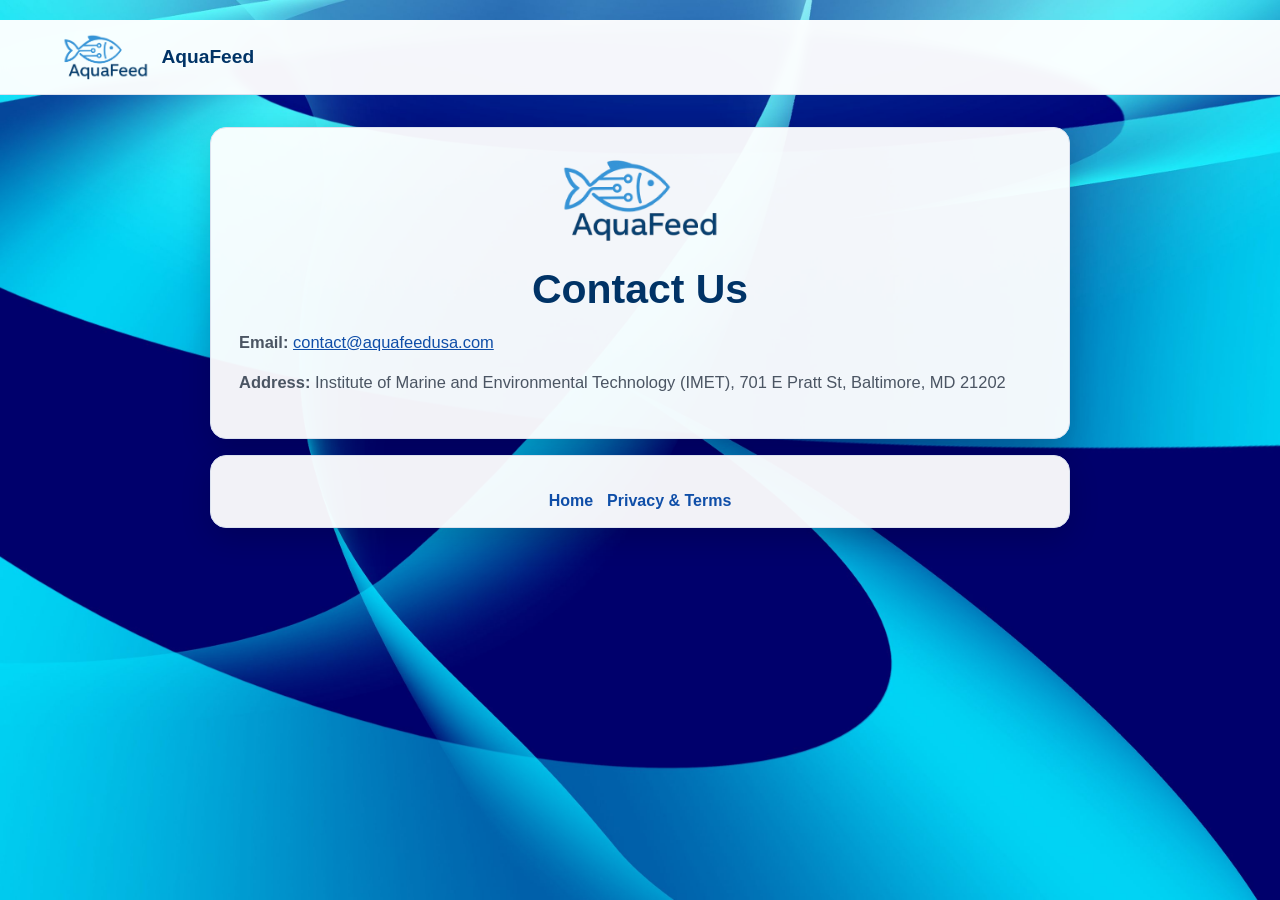
<file: contact.html>
<!doctype html>
<html lang="en">
<head>
  <meta charset="utf-8">
  <meta name="viewport" content="width=device-width, initial-scale=1">
  <title>Contact AquaFeed</title>
  <link rel="stylesheet" href="assets/css/styles.css">
</head>
<body class="contact-page">
  <header class="site-header">
    <div class="container nav-wrap">
      <a class="brand-link" href="index.html" aria-label="AquaFeed home">
        <img src="assets/images/logo.png" alt="AquaFeed logo" class="brand-logo">
        <span class="brand-name">AquaFeed</span>
      </a>
    </div>
  </header>

  <main class="contact-wrap">
    <section class="contact-card">
      <div class="contact-card-logo">
        <img src="assets/images/logo.png" alt="AquaFeed logo">
      </div>
      <h1>Contact Us</h1>
      <p><strong>Email:</strong> <a href="mailto:contact@aquafeedusa.com">contact@aquafeedusa.com</a></p>
      <p><strong>Address:</strong> Institute of Marine and Environmental Technology (IMET), 701 E Pratt St, Baltimore, MD 21202</p>
    </section>

    <section class="contact-links-card">
      <nav class="legal-nav" aria-label="Site links">
        <a href="index.html">Home</a>
        <a href="privacy.html">Privacy & Terms</a>
      </nav>
    </section>
  </main>
</body>
</html>
</file>
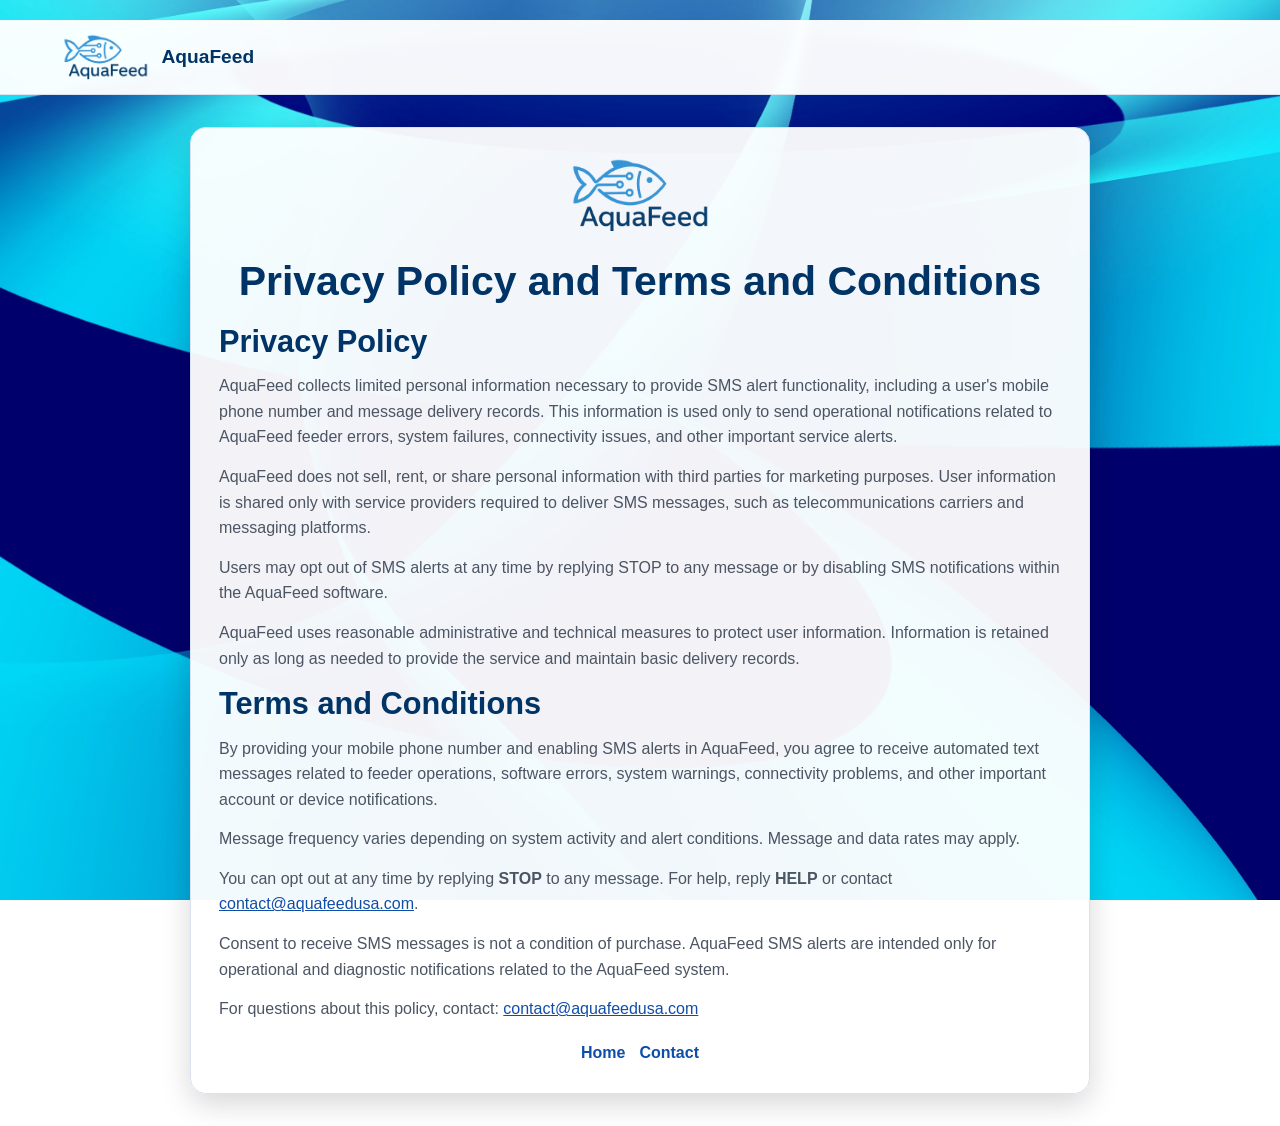
<file: privacy.html>
<!doctype html>
<html lang="en">
<head>
  <meta charset="utf-8">
  <meta name="viewport" content="width=device-width, initial-scale=1">
  <title>AquaFeed Privacy and Terms</title>
  <link rel="stylesheet" href="assets/css/styles.css">
</head>
<body class="legal-page">
  <header class="site-header">
    <div class="container nav-wrap">
      <a class="brand-link" href="index.html" aria-label="AquaFeed home">
        <img src="assets/images/logo.png" alt="AquaFeed logo" class="brand-logo">
        <span class="brand-name">AquaFeed</span>
      </a>
    </div>
  </header>

  <main class="legal-wrap">
    <div class="legal-brand">
      <img src="assets/images/logo.png" alt="AquaFeed logo">
    </div>

    <h1 class="legal-title">Privacy Policy and Terms and Conditions</h1>

    <section class="legal-content">
      <h2>Privacy Policy</h2>
      <p>AquaFeed collects limited personal information necessary to provide SMS alert functionality, including a user's mobile phone number and message delivery records. This information is used only to send operational notifications related to AquaFeed feeder errors, system failures, connectivity issues, and other important service alerts.</p>

      <p>AquaFeed does not sell, rent, or share personal information with third parties for marketing purposes. User information is shared only with service providers required to deliver SMS messages, such as telecommunications carriers and messaging platforms.</p>

      <p>Users may opt out of SMS alerts at any time by replying STOP to any message or by disabling SMS notifications within the AquaFeed software.</p>

      <p>AquaFeed uses reasonable administrative and technical measures to protect user information. Information is retained only as long as needed to provide the service and maintain basic delivery records.</p>

      <h2>Terms and Conditions</h2>
      <p>By providing your mobile phone number and enabling SMS alerts in AquaFeed, you agree to receive automated text messages related to feeder operations, software errors, system warnings, connectivity problems, and other important account or device notifications.</p>

      <p>Message frequency varies depending on system activity and alert conditions. Message and data rates may apply.</p>

      <p>You can opt out at any time by replying <strong>STOP</strong> to any message. For help, reply <strong>HELP</strong> or contact <a href="mailto:contact@aquafeedusa.com">contact@aquafeedusa.com</a>.</p>

      <p>Consent to receive SMS messages is not a condition of purchase. AquaFeed SMS alerts are intended only for operational and diagnostic notifications related to the AquaFeed system.</p>

      <p>For questions about this policy, contact: <a href="mailto:contact@aquafeedusa.com">contact@aquafeedusa.com</a></p>
    </section>

    <nav class="legal-nav" aria-label="Legal links">
      <a href="index.html">Home</a>
      <a href="contact.html">Contact</a>
    </nav>
  </main>
</body>
</html>
</file>
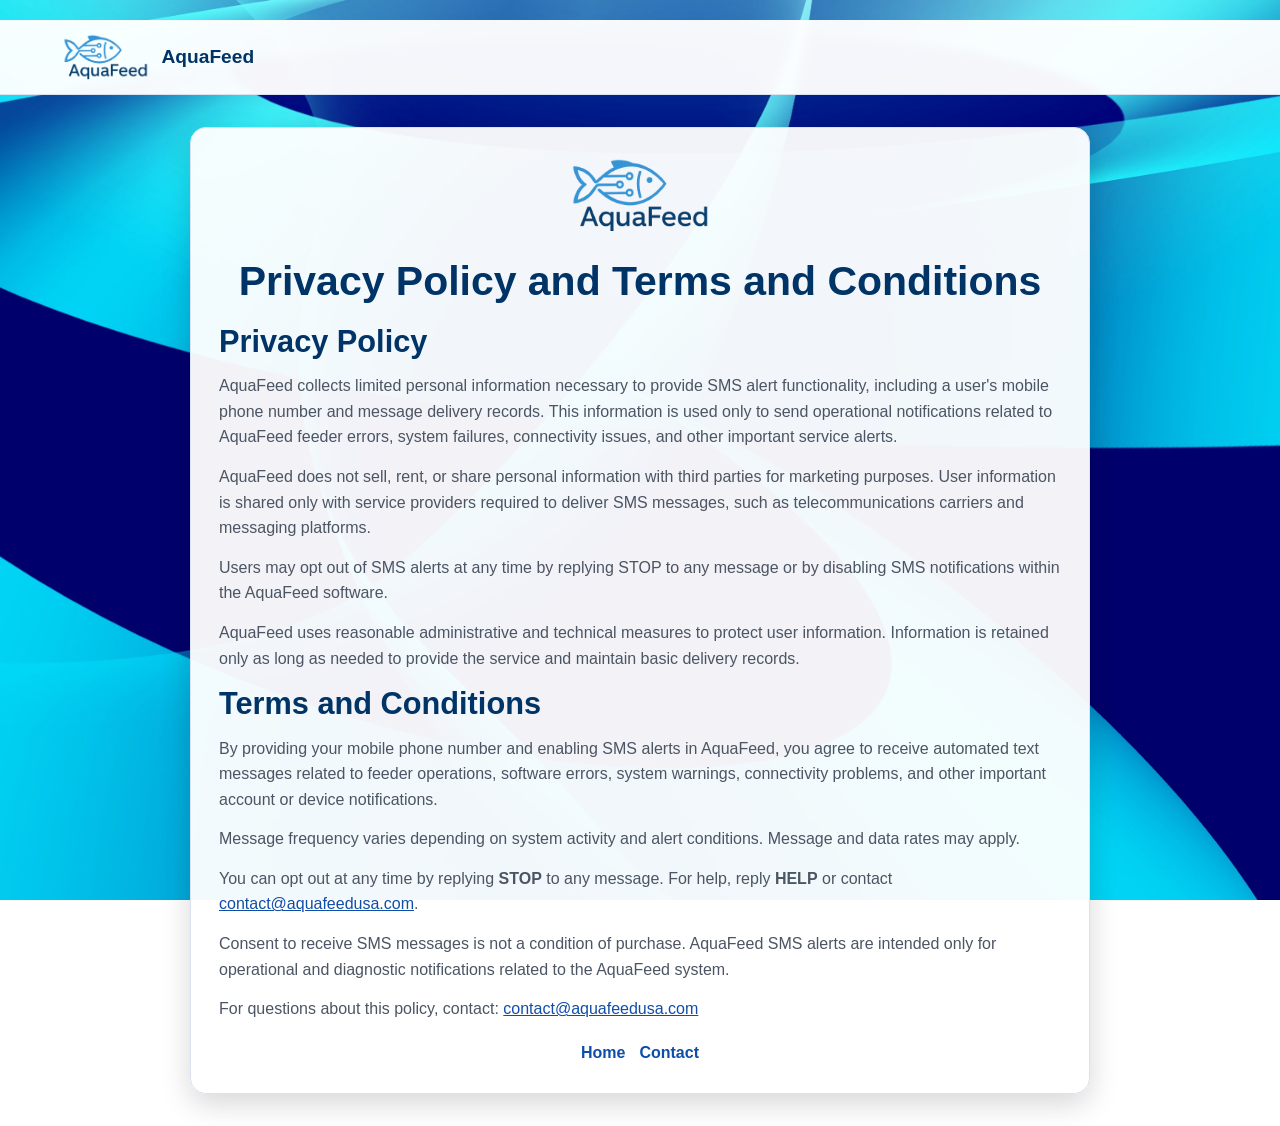
<file: terms.html>
<!doctype html>
<html lang="en">
<head>
  <meta charset="utf-8">
  <meta http-equiv="refresh" content="0; url=privacy.html">
  <meta name="viewport" content="width=device-width, initial-scale=1">
  <title>Redirecting to Privacy & Terms</title>
  <link rel="canonical" href="privacy.html">
</head>
<body>
  <p>Redirecting to <a href="privacy.html">Privacy & Terms</a>...</p>
</body>
</html>
</file>
<file: assets/css/styles.css>
:root {
  --af-blue-900: #003366;
  --af-blue-700: #0f4ea8;
  --af-blue-600: #0077b6;
  --af-text: #1f2937;
  --af-muted: #4b5563;
  --af-surface: rgba(255, 255, 255, 0.95);
  --af-surface-soft: rgba(255, 255, 255, 0.85);
  --af-border: #dbe2ef;
  --af-shadow: 0 10px 30px rgba(0, 0, 0, 0.16);
}

* {
  box-sizing: border-box;
}

html {
  scroll-behavior: smooth;
}

body {
  margin: 0;
  min-height: 100vh;
  font-family: "Segoe UI", Tahoma, Geneva, Verdana, sans-serif;
  line-height: 1.6;
  color: var(--af-text);
  background: url("../images/background.jpg") no-repeat center center fixed;
  background-size: cover;
}

a {
  color: var(--af-blue-700);
}

.container {
  width: min(1160px, 92vw);
  margin: 0 auto;
}

.section {
  margin: 28px auto;
  padding: 28px;
  background: var(--af-surface);
  border: 1px solid var(--af-border);
  border-radius: 16px;
  box-shadow: var(--af-shadow);
}

h1,
h2,
h3 {
  margin-top: 0;
  color: var(--af-blue-900);
  line-height: 1.25;
}

h1 {
  font-size: clamp(2rem, 3.2vw, 2.8rem);
}

h2 {
  font-size: clamp(1.5rem, 2.4vw, 2rem);
  margin-bottom: 12px;
}

p {
  margin: 0 0 14px;
}

.section-intro {
  max-width: 920px;
  color: var(--af-muted);
}

.section-subtitle {
  color: var(--af-muted);
  margin-bottom: 16px;
}

.site-header {
  position: sticky;
  top: 0;
  z-index: 30;
  background: rgba(255, 255, 255, 0.96);
  border-bottom: 1px solid var(--af-border);
  backdrop-filter: blur(4px);
}

.nav-wrap {
  display: flex;
  align-items: center;
  justify-content: space-between;
  gap: 18px;
  min-height: 74px;
}

.brand-link {
  display: inline-flex;
  align-items: center;
  gap: 10px;
  text-decoration: none;
}

.brand-logo {
  height: 48px;
  width: auto;
}

.brand-name {
  font-size: 1.2rem;
  font-weight: 700;
  color: var(--af-blue-900);
}

.top-nav {
  display: flex;
  flex-wrap: wrap;
  gap: 14px;
}

.top-nav a {
  text-decoration: none;
  font-weight: 600;
  color: var(--af-blue-700);
}

.top-nav a:hover {
  text-decoration: underline;
}

.hero {
  display: grid;
  grid-template-columns: 1.2fr 1fr;
  gap: 24px;
  align-items: center;
}

.hero-text p {
  font-size: 1.05rem;
  color: var(--af-muted);
}

.hero-media img {
  width: 100%;
  height: auto;
  border-radius: 14px;
  border: 1px solid var(--af-border);
  box-shadow: 0 8px 22px rgba(0, 0, 0, 0.12);
  background: #fff;
}

.button-row {
  display: flex;
  gap: 12px;
  flex-wrap: wrap;
  margin-top: 16px;
}

.btn {
  display: inline-block;
  padding: 10px 16px;
  border-radius: 10px;
  border: 1px solid transparent;
  font-weight: 600;
  text-decoration: none;
}

.btn-primary {
  background: var(--af-blue-600);
  color: #fff;
}

.btn-primary:hover {
  background: #006395;
}

.btn-secondary {
  background: #fff;
  color: var(--af-blue-900);
  border-color: var(--af-border);
}

.btn-secondary:hover {
  background: #f6f8fb;
}

.grid {
  display: grid;
  gap: 16px;
}

.grid-4 {
  grid-template-columns: repeat(4, minmax(0, 1fr));
}

.grid-3 {
  grid-template-columns: repeat(3, minmax(0, 1fr));
}

.grid-2 {
  grid-template-columns: repeat(2, minmax(0, 1fr));
}

.card {
  background: var(--af-surface-soft);
  border: 1px solid var(--af-border);
  border-radius: 12px;
  padding: 16px;
  height: 100%;
}

.card h3 {
  margin-bottom: 8px;
  font-size: 1.08rem;
}

.card p {
  margin: 0;
  color: var(--af-muted);
}

.why-layout {
  display: grid;
  grid-template-columns: 1.05fr 1fr;
  gap: 16px;
  align-items: stretch;
}

.why-image-wrap {
  height: 100%;
}

.why-image {
  width: 100%;
  height: 100%;
  object-fit: contain;
  object-position: left center;
  border: 1px solid var(--af-border);
  border-radius: 12px;
  background: #fff;
}

.why-cards .card {
  min-height: 148px;
}

.why-card-icon {
  width: 100%;
  height: 70px;
  object-fit: contain;
  object-position: left center;
  margin-bottom: 10px;
}

.pillar ul {
  margin: 0 0 14px;
  padding-left: 18px;
}

.pillar li {
  margin-bottom: 6px;
}

.pillar {
  display: flex;
  flex-direction: column;
}

.pillar img {
  width: 100%;
  margin-top: auto;
  height: 220px;
  object-fit: contain;
  object-position: center bottom;
  border-radius: 10px;
  border: 1px solid var(--af-border);
  background: #fff;
}

.web-interface-image {
  width: 86%;
  margin-left: auto;
  margin-right: auto;
}

.flow-steps {
  list-style: none;
  margin: 0;
  padding: 0;
  display: grid;
  grid-template-columns: repeat(4, minmax(0, 1fr));
  gap: 12px;
}

.flow-steps li {
  position: relative;
  background: var(--af-surface-soft);
  border: 1px solid var(--af-border);
  border-radius: 12px;
  padding: 14px;
  color: var(--af-muted);
}

.flow-steps li::before {
  content: counter(step);
  counter-increment: step;
  position: absolute;
  top: -11px;
  left: 12px;
  width: 24px;
  height: 24px;
  border-radius: 999px;
  background: var(--af-blue-600);
  color: #fff;
  font-size: 0.85rem;
  font-weight: 700;
  display: grid;
  place-items: center;
}

.flow-steps {
  counter-reset: step;
}

.flow-steps span {
  display: block;
  margin-bottom: 6px;
  color: var(--af-blue-900);
  font-weight: 700;
}

.site-footer {
  margin-top: 28px;
  padding: 18px 0;
  background: rgba(255, 255, 255, 0.96);
  border-top: 1px solid var(--af-border);
}

.footer-inner {
  display: grid;
  gap: 12px;
}

.footer-brand {
  display: flex;
  align-items: center;
  gap: 12px;
}

.footer-brand img {
  height: 42px;
  width: auto;
}

.footer-brand p {
  margin: 2px 0 0;
  color: var(--af-muted);
}

.footer-links {
  display: flex;
  flex-wrap: wrap;
  gap: 12px;
}

.footer-links a {
  text-decoration: none;
}

.footer-links a:hover {
  text-decoration: underline;
}

.copyright {
  margin: 0;
  color: var(--af-muted);
  font-size: 0.92rem;
}

.legal-page {
  padding-top: 20px;
}

.contact-page {
  padding-top: 20px;
}

.legal-wrap {
  width: min(900px, 92vw);
  margin: 32px auto;
  background: var(--af-surface);
  border: 1px solid var(--af-border);
  border-radius: 16px;
  box-shadow: var(--af-shadow);
  padding: 28px;
}

.contact-wrap {
  width: min(860px, 92vw);
  margin: 32px auto;
  display: grid;
  gap: 16px;
}

.contact-card-logo {
  text-align: center;
  margin-bottom: 12px;
}

.contact-card-logo img {
  height: 88px;
  width: auto;
}

.contact-card {
  background: var(--af-surface);
  border: 1px solid var(--af-border);
  border-radius: 16px;
  box-shadow: var(--af-shadow);
  padding: 28px;
}

.contact-card h1 {
  text-align: center;
  margin-bottom: 14px;
}

.contact-card p {
  color: var(--af-muted);
  font-size: 1.03rem;
}

.contact-links-card {
  background: var(--af-surface);
  border: 1px solid var(--af-border);
  border-radius: 16px;
  box-shadow: var(--af-shadow);
  padding: 14px 18px;
}

.legal-brand {
  text-align: center;
  margin-bottom: 14px;
}

.legal-brand img {
  height: 78px;
  width: auto;
}

.legal-title {
  text-align: center;
  margin-bottom: 16px;
}

.legal-content p {
  color: var(--af-muted);
}

.legal-nav {
  margin-top: 18px;
  display: flex;
  justify-content: center;
  gap: 14px;
  flex-wrap: wrap;
}

.legal-nav a {
  text-decoration: none;
  font-weight: 600;
}

.legal-nav a:hover {
  text-decoration: underline;
}

@media (max-width: 1024px) {
  .grid-4 {
    grid-template-columns: repeat(2, minmax(0, 1fr));
  }

  .grid-3 {
    grid-template-columns: repeat(2, minmax(0, 1fr));
  }

  .hero {
    grid-template-columns: 1fr;
  }

  .flow-steps {
    grid-template-columns: repeat(2, minmax(0, 1fr));
    margin-top: 8px;
  }

  .why-layout {
    grid-template-columns: 1fr;
  }
}

@media (max-width: 680px) {
  .section,
  .legal-wrap,
  .contact-wrap {
    margin: 18px auto;
  }

  .contact-card {
    padding: 20px 16px;
  }

  .nav-wrap {
    align-items: flex-start;
    flex-direction: column;
    padding: 10px 0;
  }

  .top-nav {
    gap: 10px;
  }

  .grid-4,
  .grid-2,
  .grid-3,
  .flow-steps {
    grid-template-columns: 1fr;
  }

  .brand-name {
    font-size: 1.1rem;
  }
}
</file>
